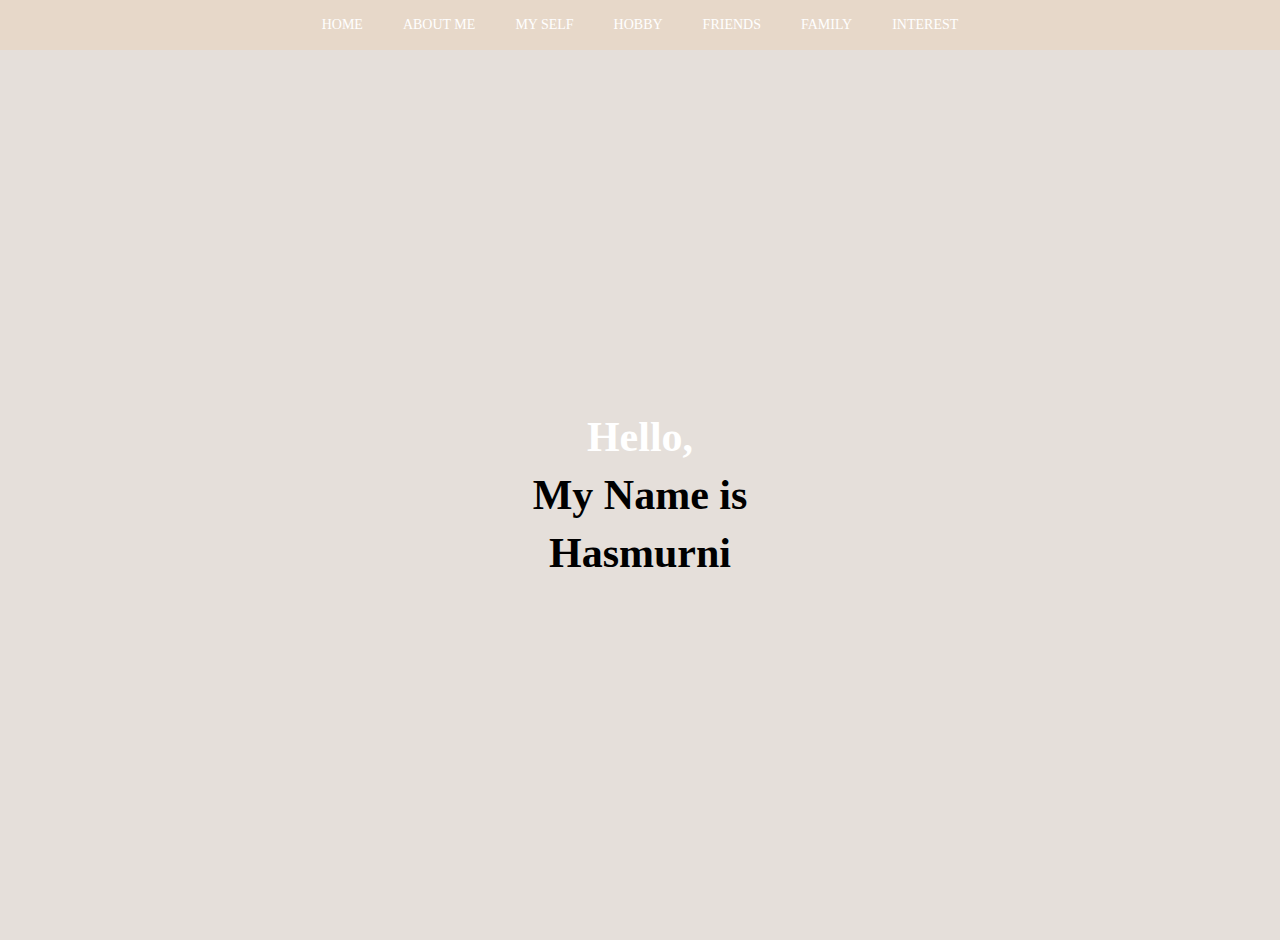
<file: index.html>
<!DOCTYPE html>
<html lang="en">
<head>
    <meta charset="UTF-8">
    <meta name="viewport" content="width=device-width, initial-scale=1.0">
    <title>HASMURNI WEBSITE</title>
    <link rel="stylesheet" href="resource/css/style.css">
    <style>
        html, body {
    height: 100%;
    font-size: 14px;
    border: 0;
    margin: 0;
    padding: 0;
    box-sizing: border-box;
    background-color: #E5DFDA;
}
    </style>
</head>
<body>

<nav class="navbar">
    <a href="index.html">HOME</a>
    <a href="aboutme.html">ABOUT ME</a>
    <a href="myself.html">MY SELF</a>
    <a href="myhobby.html">HOBBY</a>
    <a href="myfriends.html">FRIENDS</a>
    <a href="myfamily.html">FAMILY</a>
    <a href="interest.html">INTEREST</a>
</nav>

<div class="hero">
    <div class="hero-content">

        <h1>Hello,</h1>
        <h1>My Name is</h1>
        <h1>Hasmurni</h1>
    </div>
</div>
</body>
</html>
</file>
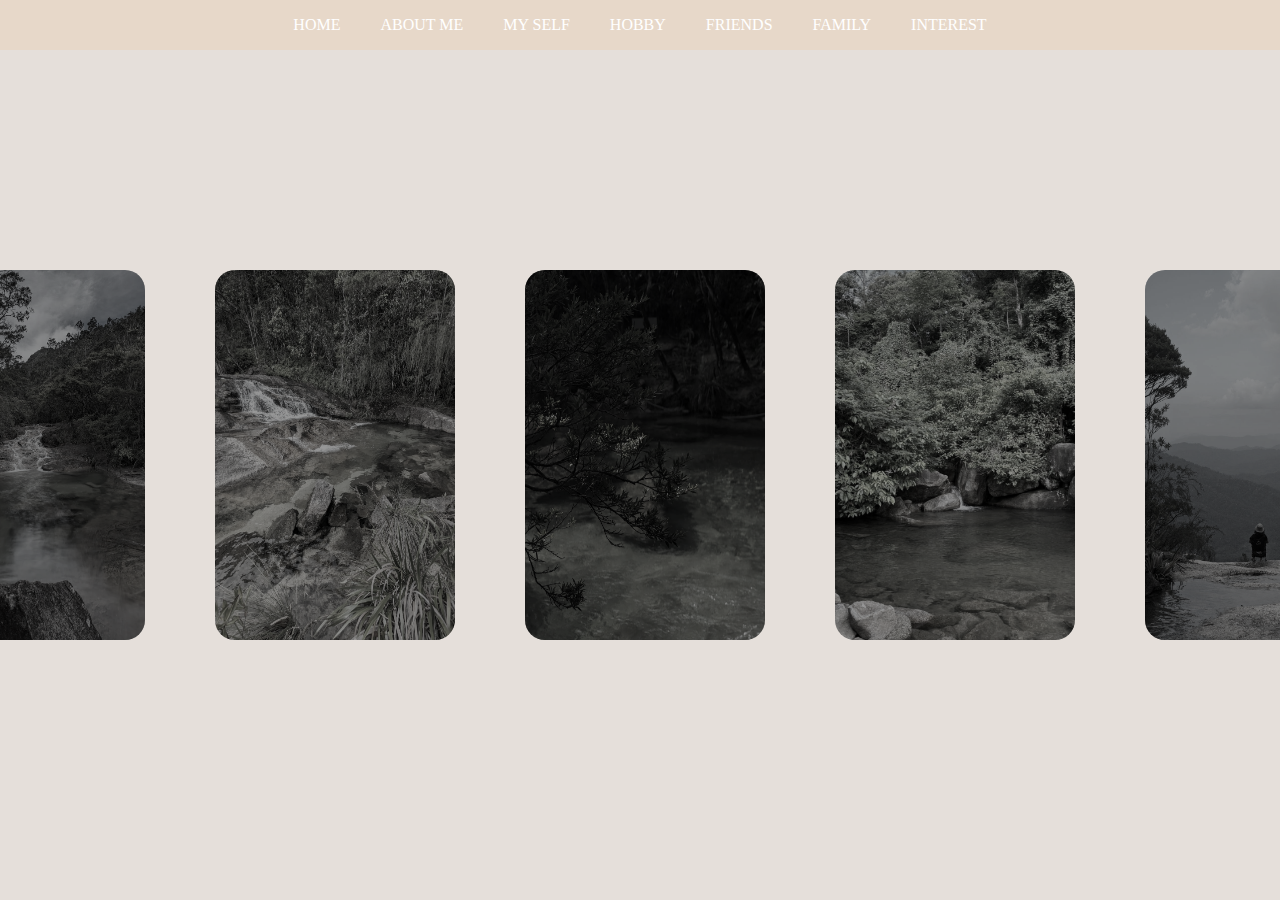
<file: interest.html>
<!DOCTYPE html>
<html lang="en">
<head>
<meta charset="UTF-8">
<meta name="viewport" content="width=device-width, initial-scale=1.0">
<title>INTEREST</title>

</head>
<body>
<nav class="navbar">
    <a href="index.html">HOME</a>
    <a href="aboutme.html">ABOUT ME</a>
    <a href="myself.html">MY SELF</a>
    <a href="myhobby.html">HOBBY</a>
    <a href="myfriends.html">FRIENDS</a>
    <a href="myfamily.html">FAMILY</a>
    <a href="interest.html">INTEREST</a>
</nav>

<div class="container">
    <span class="slider" id="slider1"></span>
    <span class="slider" id="slider2"></span>
    <span class="slider" id="slider3"></span>
    <span class="slider" id="slider4"></span>
    <span class="slider" id="slider5"></span>
    <span class="slider" id="slider6"></span>
    <span class="slider" id="slider7"></span>
    <span class="slider" id="slider8"></span>
    <span class="slider" id="slider9"></span>
    <span class="slider" id="slider10"></span>
    <span class="slider" id="slider11"></span>

    <div class="imgContainer">
        <div class="slide_div" id="slide_1">
            <img src="resource/image/interest/interest_1.jpg" alt="" class="img" id="img1">
            <a href="#slider1" class="button" id="button1"></a>
        </div>

        <div class="slide_div" id="slide_2">
            <img src="resource/image/interest/interest_2.jpg" alt="" class="img" id="img2">
            <a href="#slider2" class="button" id="button2"></a>
        </div>

        <div class="slide_div" id="slide_3">
            <img src="resource/image/interest/interest_3.jpg" alt="" class="img" id="img3">
            <a href="#slider3" class="button" id="button3"></a>
        </div>

        <div class="slide_div" id="slide_4">
            <img src="resource/image/interest/interest_4.jpg" alt="" class="img" id="img4">
            <a href="#slider4" class="button" id="button4"></a>
        </div>

        <div class="slide_div" id="slide_5">
            <img src="resource/image/interest/interest_5.jpg" alt="" class="img" id="img5">
            <a href="#slider5" class="button" id="button5"></a>
        </div>

        <div class="slide_div" id="slide_6">
            <img src="resource/image/interest/interest_6.jpg" alt="" class="img" id="img6">
            <a href="#slider6" class="button" id="button6"></a>
        </div>

        <div class="slide_div" id="slide_7">
            <img src="resource/image/interest/interest_7.jpg" alt="" class="img" id="img7">
            <a href="#slider7" class="button" id="button7"></a>
        </div>

        <div class="slide_div" id="slide_8">
            <img src="resource/image/interest/interest_8.jpg" alt="" class="img" id="img8">
            <a href="#slider8" class="button" id="button8"></a>
        </div>

        <div class="slide_div" id="slide_9">
            <img src="resource/image/interest/interest_9.jpg" alt="" class="img" id="img9">
            <a href="#slider9" class="button" id="button9"></a>
        </div>

        <div class="slide_div" id="slide_10">
            <img src="resource/image/interest/interest_10.jpg" alt="" class="img" id="img10">
            <a href="#slider10" class="button" id="button10"></a>
        </div>
        
        <div class="slide_div" id="slide_11">
            <img src="resource/image/interest/interest_11.jpg" alt="" class="img" id="img11">
            <a href="#slider11" class="button" id="button11"></a>
        </div>
    </div>
</div>

</body>
</html>

<style>


html, body {
background-color: #E5DFDA;
border: 0;
    margin: 0;
    padding: 0;


}

.navbar {
    display: flex;
    justify-content: center;
    align-items: center;
    height: 50px;
    background-color: #E7D8C9;
}

.navbar a {
    padding: 14px 20px;
    text-decoration: none;
    color: white;
    text-align: center;
}

.navbar a:hover {
    background-color: #575757;
    border-bottom: 2px solid pink;
}


.container{
    width: 100%;
    height: 90vh;
    display: flex;
    flex-direction: row;
    align-items: center;
    overflow: hidden;
}

.imgContainer{
    width: 100%;
    height: 600px;
    position: absolute;
    left: 0;
    display: flex;
    justify-content: center;
    align-items: center;
    transition: 1s;
}

.slide_div{
    display: flex;
    align-items: center;
    justify-content: center;
    margin: 0 30px 0 40px;
}

img{
    position: relative;
    height: 370px;
    width: 240px;
    filter: saturate(10%);
    transition: 0.5s;
    
    border-radius: 20px;
}

.button{
    position: absolute;
    width: 240px;
    height: 370px;
    transition: 0.5s;
    background-color: rgba(0, 0, 0, 0.4);
    border-radius: 20px;
}

.button:hover{
    background-color: rgba(0, 0, 0, 0.2);
}

#slider1:target ~ .imgContainer #img1,
#slider1:target ~ .imgContainer #button1{
    width: 390px;
    height: 600px;
    background-color: transparent;
    filter: saturate(100%);
}

#slider2:target ~ .imgContainer #img2,
#slider2:target ~ .imgContainer #button2{
    width: 390px;
    height: 600px;
    background-color: transparent;
    filter: saturate(100%);
}

#slider3:target ~ .imgContainer #img3,
#slider3:target ~ .imgContainer #button3{
    width: 390px;
    height: 600px;
    background-color: transparent;
    filter: saturate(100%);
}

#slider4:target ~ .imgContainer #img4,
#slider4:target ~ .imgContainer #button4{
    width: 390px;
    height: 600px;
    background-color: transparent;
    filter: saturate(100%);
}

#slider5:target ~ .imgContainer #img5,
#slider5:target ~ .imgContainer #button5{
    width: 390px;
    height: 600px;
    background-color: transparent;
    filter: saturate(100%);
}

#slider6:target ~ .imgContainer #img6,
#slider6:target ~ .imgContainer #button6{
    width: 390px;
    height: 600px;
    background-color: transparent;
    filter: saturate(100%);
}

#slider7:target ~ .imgContainer #img7,
#slider7:target ~ .imgContainer #button7{
    width: 390px;
    height: 600px;
    background-color: transparent;
    filter: saturate(100%);
}

#slider8:target ~ .imgContainer #img8,
#slider8:target ~ .imgContainer #button8{
    width: 390px;
    height: 600px;
    background-color: transparent;
    filter: saturate(100%);
}

#slider9:target ~ .imgContainer #img9,
#slider9:target ~ .imgContainer #button9{
    width: 390px;
    height: 600px;
    background-color: transparent;
    filter: saturate(100%);
}

#slider10:target ~ .imgContainer #img10,
#slider10:target ~ .imgContainer #button10{
    width: 390px;
    height: 600px;
    background-color: transparent;
    filter: saturate(100%);
}

#slider11:target ~ .imgContainer #img11,
#slider11:target ~ .imgContainer #button11{
    width: 390px;
    height: 600px;
    background-color: transparent;
    filter: saturate(100%);
}


#slider1:target ~ .imgContainer{
    left: 30%;
}
#slider2:target ~ .imgContainer{
    left: 40%;
}
#slider3:target ~ .imgContainer{
    left: 20%;
}
#slider4:target ~ .imgContainer{
    left: 0%;
}
#slider5:target ~ .imgContainer{
    left: -20%;
}
#slider6:target ~ .imgContainer{
    left: -40%;
}
#slider7:target ~ .imgContainer{
    left: -60%;
}

#slider8:target ~ .imgContainer{
    left: -60%;
}

#slider9:target ~ .imgContainer{
    left: -60%;
}

#slider10:target ~ .imgContainer{
    left: -60%;
}

#slider11:target ~ .imgContainer{
    left: -60%;
}



.img{height: 370px;}

</style>
</file>
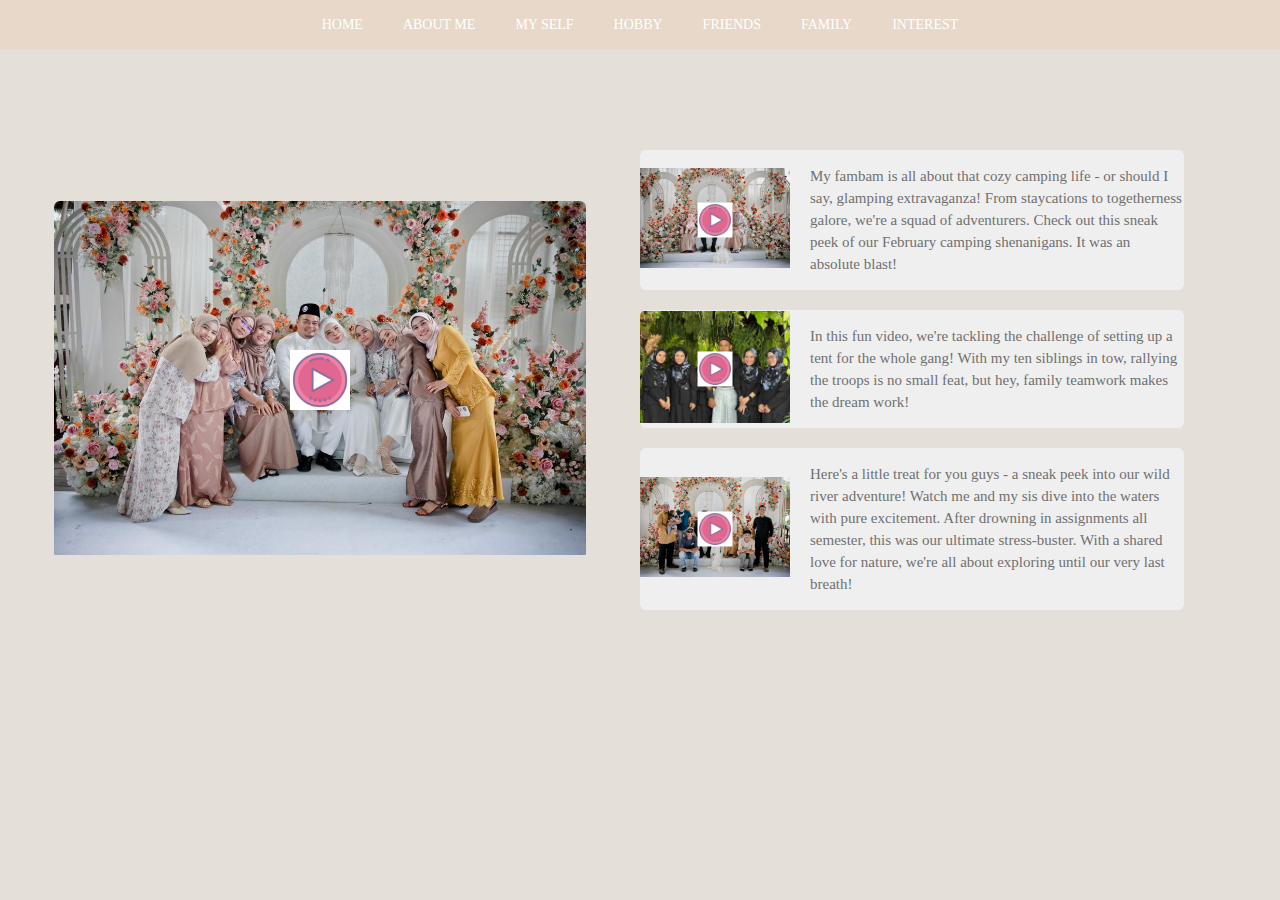
<file: myfamily.html>
<!DOCTYPE html>
<html lang="en">
<head>
    <meta charset="UTF-8">
    <meta name="viewport" content="width=device-width, initial-scale=1.0">
    <title>My Family</title>
    <link rel="stylesheet" href="resource/css/styles.css">
</head>
<body>
    <nav class="navbar">
        <a href="index.html">HOME</a>
        <a href="aboutme.html">ABOUT ME</a>
        <a href="myself.html">MY SELF</a>
        <a href="myhobby.html">HOBBY</a>
        <a href="myfriends.html">FRIENDS</a>
        <a href="myfamily.html">FAMILY</a>
        <a href="interest.html">INTEREST</a>
    </nav>

    <div class="hasse">
      
        <div class="row">
            <div class="col">
                <div class="minah-img">
                    <img src="resource/image/myfamily/family_3.jpg" width="100%">
                    <img src="resource/image/icon_play.jpeg" class="play-btn" onclick="playVideo('resource/video/family1.mp4')">
                </div>
            </div>

            <div class="col">
                <div class="small-img-row">
                    <div class="small-img">
                        <img src="resource/image/myfamily/family_2.jpg" alt="">
                        <img src="resource/image/icon_play.jpeg" class="play-btn" onclick="playVideo('resource/video/family2.mp4')">
                    </div>
                    <p>My fambam is all about that cozy camping life - or should I say, glamping extravaganza! From staycations to togetherness galore, we're a squad of adventurers. Check out this sneak peek of our February camping shenanigans. It was an absolute blast!</p>
                </div>

                <div class="small-img-row">
                    <div class="small-img">
                        <img src="resource/image/myfamily/family_6.jpg" alt="">
                        <img src="resource/image/icon_play.jpeg" class="play-btn" onclick="playVideo('resource/video/family_3.mp4')">
                    </div>
                    <p>In this fun video, we're tackling the challenge of setting up a tent for the whole gang! With my ten siblings in tow, rallying the troops is no small feat, but hey, family teamwork makes the dream work!</p>
                </div>

                <div class="small-img-row">
                    <div class="small-img">
                        <img src="resource/image/myfamily/family_4jpg.jpg" alt="">
                        <img src="resource/image/icon_play.jpeg" class="play-btn" onclick="playVideo('resource/video/family4.mp4')">
                    </div>
                    <p>Here's a little treat for you guys - a sneak peek into our wild river adventure! Watch me and my sis dive into the waters with pure excitement. After drowning in assignments all semester, this was our ultimate stress-buster. With a shared love for nature, we're all about exploring until our very last breath!</p>
                </div>
            </div>
        </div>
    </div>

    <div class="video-player" id="videoplayer">
        <video width="100%" controls autoplay id="myvideo">
            <source src="" type="video/mp4">
        </video>
        <img src="resource/image/close_icon.jpg" class="close-btn" onclick="stopVideo()">
    </div>

    <script>
        var videoplayer = document.getElementById("videoplayer");
        var myvideo = document.getElementById("myvideo");

        function stopVideo(){
            videoplayer.style.display = "none";
            myvideo.pause();
        }

        function playVideo(file){
            myvideo.src = file;
            videoplayer.style.display = "block";
            myvideo.play();
        }
    </script>
</body>
</html>
</file>
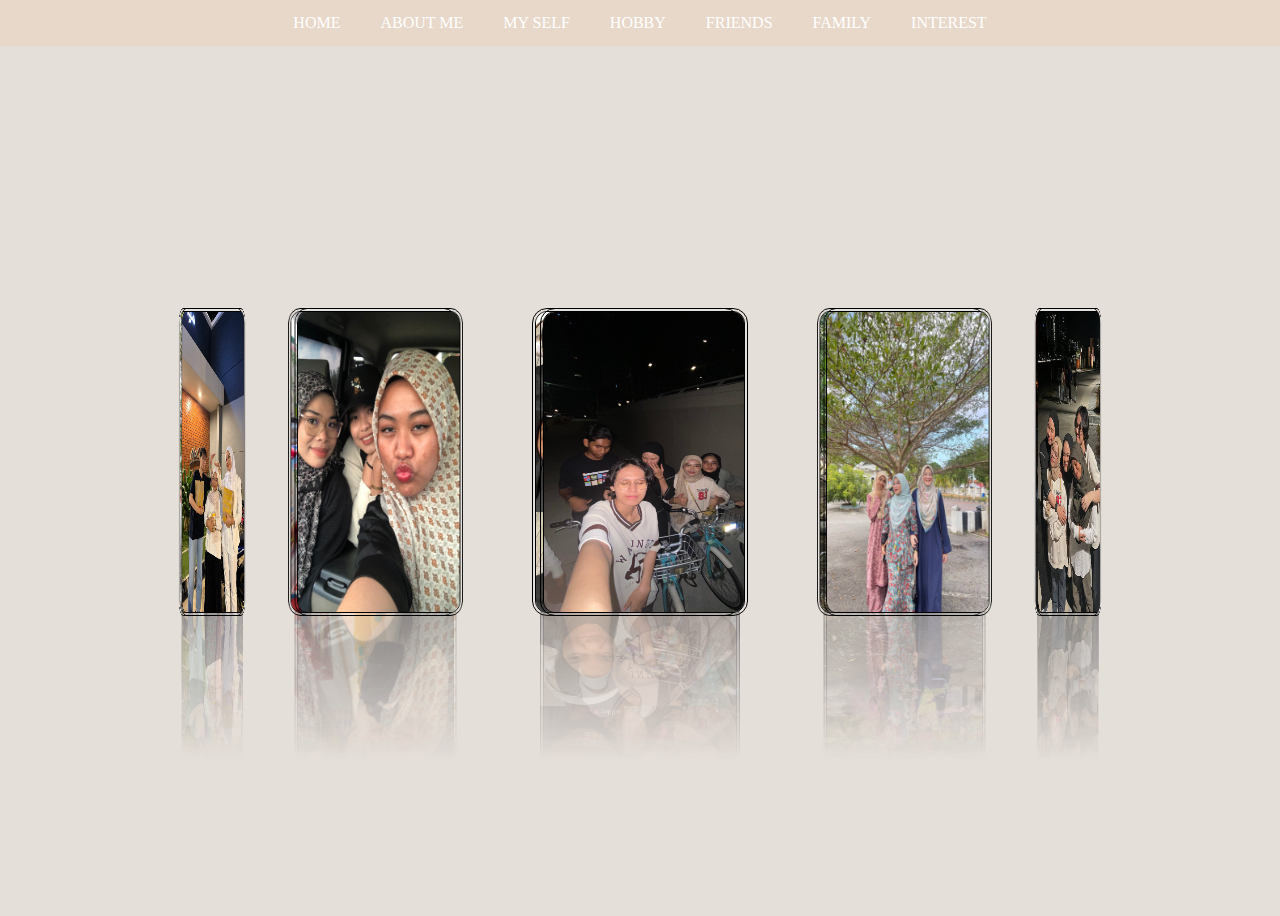
<file: myfriends.html>
<!DOCTYPE html>
<html lang="en">
<head>
<meta charset="UTF-8">
<meta name+"viewport" content="width=device-width, initial-scale=1.0">
<title> MY FRIENDS </title>

</head>
<nav class="navbar">
    <a href="index.html">HOME</a>
    <a href="aboutme.html">ABOUT ME</a>
    <a href="myself.html">MY SELF</a>
    <a href="myhobby.html">HOBBY</a>
    <a href="myfriends.html">FRIENDS</a>
    <a href="myfamily.html">FAMILY</a>
    <a href="interest.html">INTEREST</a>
</nav>

<body>

<div class="box">

	<span style="--i:1"><img src="resource/image/myfriends/friends_1.jpg"></span>
	<span style="--i:2"><img src="resource/image/myfriends/friends_2.jpg"></span>
	<span style="--i:3"><img src="resource/image/myfriends/friends_3.jpg"></span>
	<span style="--i:4"><img src="resource/image/myfriends/friends_4.jpg"></span>
	<span style="--i:5"><img src="resource/image/myfriends/friends_5.jpg"></span>
	<span style="--i:6"><img src="resource/image/myfriends/friends_6.jpg"></span>
	<span style="--i:7"><img src="resource/image/myfriends/friends_7.jpg"></span>
	<span style="--i:8"><img src="resource/image/myfriends/friends_8.jpg"></span>
	<span style="--i:9"><img src="resource/image/myfriends/friends_9.jpg"></span>
	<span style="--i:10"><img src="resource/image/myfriends/friends_10.jpg"></span>
</body>
</html>

<style>
 html{
    padding: 0;
    margin: 0;
    box-sizing: border-box;
}

body {
    display: flex;
    justify-content: center;
    align-items: center;
    min-height: 100vh;
background-color: #E5DFDA;
 }

.navbar {
    position: absolute;
    top: 0;
    width: 100%;
    background-color: #E7D8C9;
    display: flex;
    justify-content: center;
   
}

.navbar a {
    color: white;
    text-decoration: none;
    padding: 14px 20px;
    display: flex;
	
}

.navbar a:hover {
background-color: #575757;
border-bottom: 2px solid pink;
}


.box {
    position: relative;
    width: 200px;
    height: 300px;
    transform-style: preserve-3d;
    animation: animate 20s linear infinite;

}

.box:hover{
    animation-play-state: paused;
}


@keyframes animate {
    0%{
        transform: perspective(1000px) rotateY(0deg);
    }
    100%{
        transform: perspective(1000px) rotateY(360deg);
    }
}

.box span{
    position: absolute;
    top: 0;
    left: 0;
    width: 100%;
    height: 100%;
    transform-origin: center;
    transform-style: preserve-3d;
    transform: rotateY(calc(var(--i) * 36deg)) translateZ(450px);
    -webkit-box-reflect: below 2px linear-gradient(transparent, transparent, rgba(4, 4, 4, 0.267));
}



.box span img{
    position: absolute;
    top: 0;
    left: 0;
    width: 100%;
    height: 100%;
    transition: 0.5s;
    border-radius: 15px;
    border: 4px double rgb(0, 0, 0);
}

img:hover{
    transform: translateY(-2px);
    
}
</style>
</file>
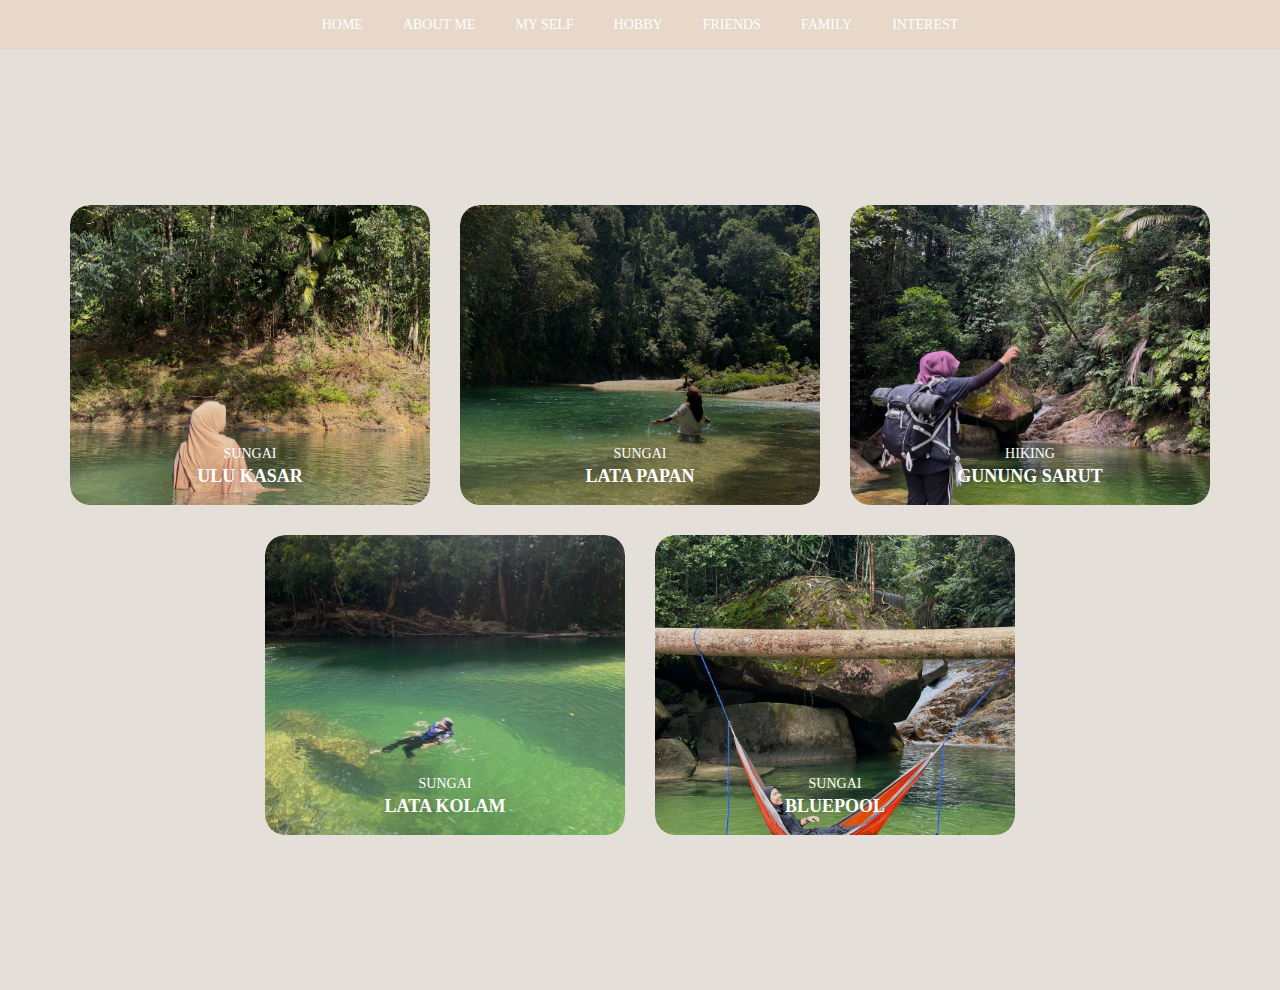
<file: myhobby.html>
<!DOCTYPE html>
<html lang="en">
<head>
	<meta charset="UTF-8">
	<meta http-equiv="X-UA-Compatible" content="IE=edge">
	<meta name="viewport" content="width=device-width, initial-scale=1.0">
	<title> MY HOBBY </title>
	<link rel="stylesheet" href="resource/css/style.css">
</head>
<body>

<nav class="navbar">
    <a href="index.html">HOME</a>
    <a href="aboutme.html">ABOUT ME</a>
    <a href="myself.html">MY SELF</a>
    <a href="myhobby.html">HOBBY</a>
    <a href="myfriends.html">FRIENDS</a>
    <a href="myfamily.html">FAMILY</a>
    <a href="interest.html">INTEREST</a>
</nav>

<section class="hobby-section">
	<div class="card-container">
	<div class="card">
	<div class="card-background" style="background-image: url(resource/image/myhobby/hobby_1.jpg);"></div>
	<div class="content">
	<div class="card-category">SUNGAI</div>
	<h3 class="card-heading">ULU KASAR</h3>
	</div>
	</div>
		<div class="card">
		<div class="card-background" style="background-image: url(resource/image/myhobby/hobby_2.jpg);"></div>
		<div class="content">
		<div class="card-category">SUNGAI</div>
		<h3 class="card-heading">LATA PAPAN</h3>
		</div>
		</div>
			<div class="card">
			<div class="card-background" style="background-image: url(resource/image/myhobby/hobby_7.jpg);"></div>
			<div class="content">
			<div class="card-category">HIKING</div>
			<h3 class="card-heading">GUNUNG SARUT</h3>
			</div>
			</div>
				<div class="card">
				<div class="card-background" style="background-image: url(resource/image/myhobby/hobby_4.jpg);"></div>
				<div class="content">
				<div class="card-category">SUNGAI</div>
				<h3 class="card-heading">LATA KOLAM</h3>
				</div>
				</div>
					<div class="card">
					<div class="card-background" style="background-image: url(resource/image/myhobby/hobby_6.jpg);"></div>
					<div class="content">
					<div class="card-category">SUNGAI</div>
					<h3 class="card-heading">BLUEPOOL</h3>
					</div>
					</div>
				
</div>
</section>
</body>
</html>
</file>
<file: resource/css/style.css>
html, body {
    height: 100%;
    font-size: 14px;
    border: 0;
    margin: 0;
    padding: 0;
    box-sizing: border-box;
    background-color: #E5DFDA;
}



.navbar {
    display: flex;
    justify-content: center;
    align-items: center;
    height: 50px;
    background-color: #E7D8C9;
}

.navbar a {
    padding: 14px 20px;
    text-decoration: none;
    color: white;
    text-align: center;
}

.navbar a:hover {
    background-color: #575757;
    border-bottom: 2px solid pink;
}

.hero {

    background-size: cover;
    background-position: center;
    position: relative;
    height: calc(100% - 10px);
    display: flex;
    justify-content: center;
    align-items: center;
    text-align: center;
    color: black;

}

.hero::after {
    content: '';
    position: absolute;
    left: 0;
    top: 0;
    height: 100%;
    width: 100%;
    opacity: 0.5;
    z-index: -1;
}


.hero-content {
    z-index: 1;
}

.hero h1 {
    font-size: 3rem;
    margin: 10px 0;
    animation: fadeInUp 2s ease-in-out;
    color: black;
}

.hero h1:first-of-type {
    color: white;
}

@keyframes fadeInUp {
    from {
        opacity: 0;
        transform: translate3d(0, 40px, 0);
    }
    to {
        opacity: 1;
        transform: translate3d(0, 0, 0);
    }
}

/*my hobby*/

html, body {
    height: 100%;
    font-size: 14px;
    border: 0;
    margin: 0;
    padding: 0;
    box-sizing: border-box;
    background-color: #E5DFDA;
}


.hobby-section {
    display: flex;
    height: 100%;
    align-items: center;
    justify-content: center;
    background-color: #E5DFDA;
    padding: 20px;  
}

.card-container {
    display: flex;
    gap: 30px;
    justify-content: center;
    flex-wrap: wrap;  
}

.card {
    position: relative;
    list-style: none;
    width: 360px;
    height: 300px;     
    border-radius: 20px;
    overflow: hidden;  
    transition: transform .3s ease;
}

.card:hover {
    transform: scale(1.05);  
}

.card-background {
    position: absolute;
    top: 0;
    left: 0;
    right: 0;
    bottom: 0;
    border-radius: 20px;
    background-size: cover; 
    background-position: center;
    filter: brightness(.9) saturate(1) contrast(1);
    transition: filter .3s ease;
}

.card:hover .card-background {
    transform: scale(1.05);  
backgroun-size: 260px;
}


.card-container: hover .card:not(:hover) {
 transform: scale(.9);
}

.card-container:hover > .card:not(:hover) .card-background,
.card-container:hover > .card:not(:hover) .card-category {
 filter: brightness(.5) saturate(0) contrast(1.2) blur(20px);
}

.content {
    position: absolute;
    bottom: 0;
    left: 0;
    right: 0;
    padding: 20px;
    color: white;
    text-align: center;
    border-radius: 0 0 20px 20px;
}

.card-category {
    font-size: 14px;
    margin-bottom: 5px;
}

.card-heading {
    font-size: 18px;
    margin: 0;
 color: white;
line-height: 1;
text-shadow: 2px 2px 20px rgba(0, 0, 0, .2);
}

/*about me*/

.image {
position: absolute;
background-size: cover;
}
</file>
<file: resource/css/styles.css>
html, body {
    height: 100%;
    font-size: 14px;
    border: 0;
    margin: 0;
    padding: 0;
    box-sizing: border-box;
    background-color: #E5DFDA;
}

.navbar {
    display: flex;
    justify-content: center;
    align-items: center;
    height: 50px;
    background-color: #E7D8C9;
}

.navbar a {
    padding: 14px 20px;
    text-decoration: none;
    color: white;
    text-align: center;
}

.navbar a:hover {
    background-color: #575757;
    border-bottom: 2px solid pink;
}

/*my family*/

html, body {
    height: 100%;
    font-size: 14px;
    border: 0;
    margin: 0;
    padding: 0;
    box-sizing: border-box;
    background-color: #E5DFDA;
}


.hasse{
    width: 100%;
    margin: 80px auto;
}
.container h1{
    padding: 60px 0;
    color: #fff;
    font-size: 44px;
    text-align: center;
}
.row{
    display: flex;
    align-items: center;
    flex-wrap: wrap;
}
.col{
    flex-basis: 50%;
    min-width: 250px;
}
.minah-img{
    width: 83%;
    margin: auto;
    position: relative;
    border-radius: 6px;
    overflow: hidden;
}
.small-img-row{
    display: flex;
    background: #efefef;
    margin: 20px 0;
    align-items: center;
    border-radius: 6px;
    overflow: hidden;
    width: 85%;
}
.small-img{
    position: relative;
}
.small-img img{
    width: 150px;
}
.small-img-row p{
    margin-left: 20px;
    color: #707070;
    line-height: 22px;
    font-size: 15px;
}
.play-btn{
    width: 60px;
    position: absolute;
    left: 50%;
    top: 50%;
    transform: translate(-50%, -50%);
    cursor: pointer;
}
.small-img .play-btn{
    width: 35px;
}
.video-player{
    width: 80%;
    position: absolute;
    left: 50%;
    top: 50%;
    transform: translate(-50%,-50%);
    cursor: pointer;
    display: none;
}
video {
    width: 100%;
    border-radius: 10px;
}
video:focus{
    outline: none;
}
.close-btn{
    position: absolute;
    top: 10px;
    right: 10px;
    width: 30px;
    cursor: pointer;
}
</file>
